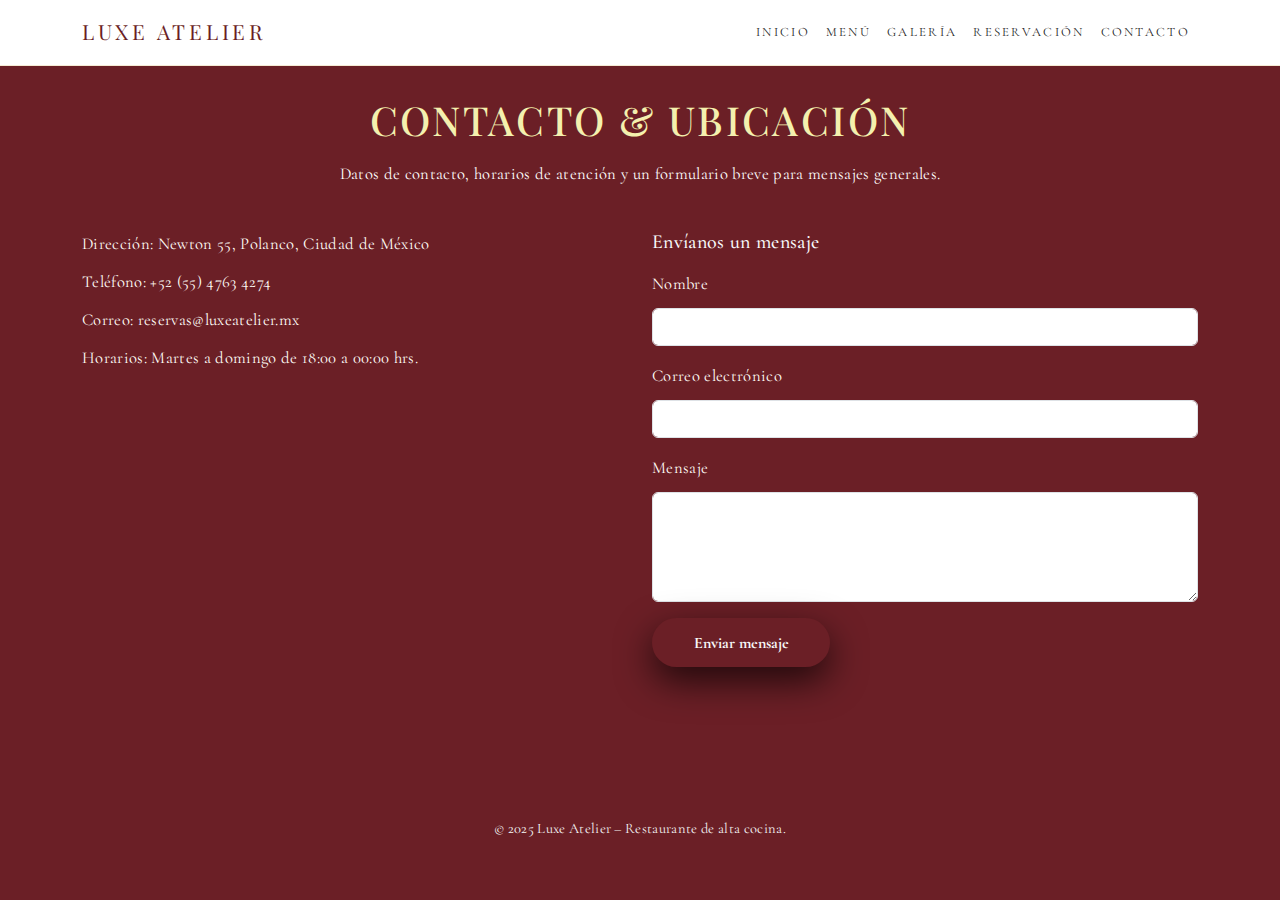
<file: views/contacto.html>
<!DOCTYPE html>
<html lang="es">

<head>
  <meta charset="UTF-8">
  <meta name="viewport" content="width=device-width, initial-scale=1.0">
  <title>Contacto – Luxe Atelier</title>

  <link href="https://cdn.jsdelivr.net/npm/bootstrap@5.3.3/dist/css/bootstrap.min.css" rel="stylesheet">
  <link rel="stylesheet" href="../assets/css/styles.css">
</head>

<body>
  <nav class="navbar navbar-expand-lg navbar-dark fixed-top borde-inferior">
    <div class="container">
      <a class="navbar-brand" href="../index.html#inicio">
        <span>Luxe Atelier</span>
      </a>
      <button class="navbar-toggler" type="button" data-bs-toggle="collapse" data-bs-target="#navbarNav">
        <span class="navbar-toggler-icon"></span>
      </button>
      <div class="collapse navbar-collapse" id="navbarNav">
        <ul class="navbar-nav ms-auto">
          <li class="nav-item"><a class="nav-link" href="../index.html#inicio">Inicio</a></li>
          <li class="nav-item"><a class="nav-link" href="menu.html">Menú</a></li>
          <li class="nav-item"><a class="nav-link" href="galeria.html">Galería</a></li>
          <li class="nav-item"><a class="nav-link" href="reservacion.html">Reservación</a></li>
          <li class="nav-item"><a class="nav-link" href="contacto.html">Contacto</a></li>
        </ul>
      </div>
    </div>
  </nav>

  <main class="py-5 mt-5">
    <div class="container">
      <h1 class="seccion-titulo">Contacto & ubicación</h1>
      <p class="seccion-subtitulo">
        Datos de contacto, horarios de atención y un formulario breve para mensajes generales.
      </p>
      <div class="row g-4 align-items-start mb-4">
        <div class="col-md-6">
          <p class="mb-2">Dirección: Newton 55, Polanco, Ciudad de México</p>
          <p class="mb-2">Teléfono: +52 (55) 4763 4274</p>
          <p class="mb-2">Correo: reservas@luxeatelier.mx</p>
          <p class="mb-2">Horarios: Martes a domingo de 18:00 a 00:00 hrs.</p>
          <div class="ratio ratio-16x9 mt-3">
           <iframe
              src="https://www.google.com/maps/embed?pb=!1m18!1m12!1m3!1d7525.146320972267!2d-99.19925022980736!3d19.430840000505835!2m3!1f0!2f0!3f0!3m2!1i1024!2i768!4f13.1!3m3!1m2!1s0x85d201ff65042f6d%3A0xada8294307fc00c3!2sQuintonil!5e0!3m2!1ses!2smx!4v1765248100828!5m2!1ses!2smx"
              style="border:0; width:100%; height:350px;" allowfullscreen="" loading="lazy"
              referrerpolicy="no-referrer-when-downgrade"></iframe>
          </div>
        </div>
        <div class="col-md-6">
          <h2 class="h5 text-light mb-3">Envíanos un mensaje</h2>
          <form>
            <div class="mb-3">
              <label class="form-label">Nombre</label>
              <input type="text" class="form-control" required>
            </div>
            <div class="mb-3">
              <label class="form-label">Correo electrónico</label>
              <input type="email" class="form-control" required>
            </div>
            <div class="mb-3">
              <label class="form-label">Mensaje</label>
              <textarea class="form-control" rows="4" required></textarea>
            </div>
            <button type="submit" class="btn btn-principal">Enviar mensaje</button>
          </form>
        </div>
      </div>

    </div>
  </main>

  <footer class="mt-3">
    <div class="container text-center">
      <small>© 2025 Luxe Atelier – Restaurante de alta cocina.</small>
    </div>
  </footer>

  <script src="https://cdn.jsdelivr.net/npm/bootstrap@5.3.3/dist/js/bootstrap.bundle.min.js"></script>
</body>

</html>
</file>
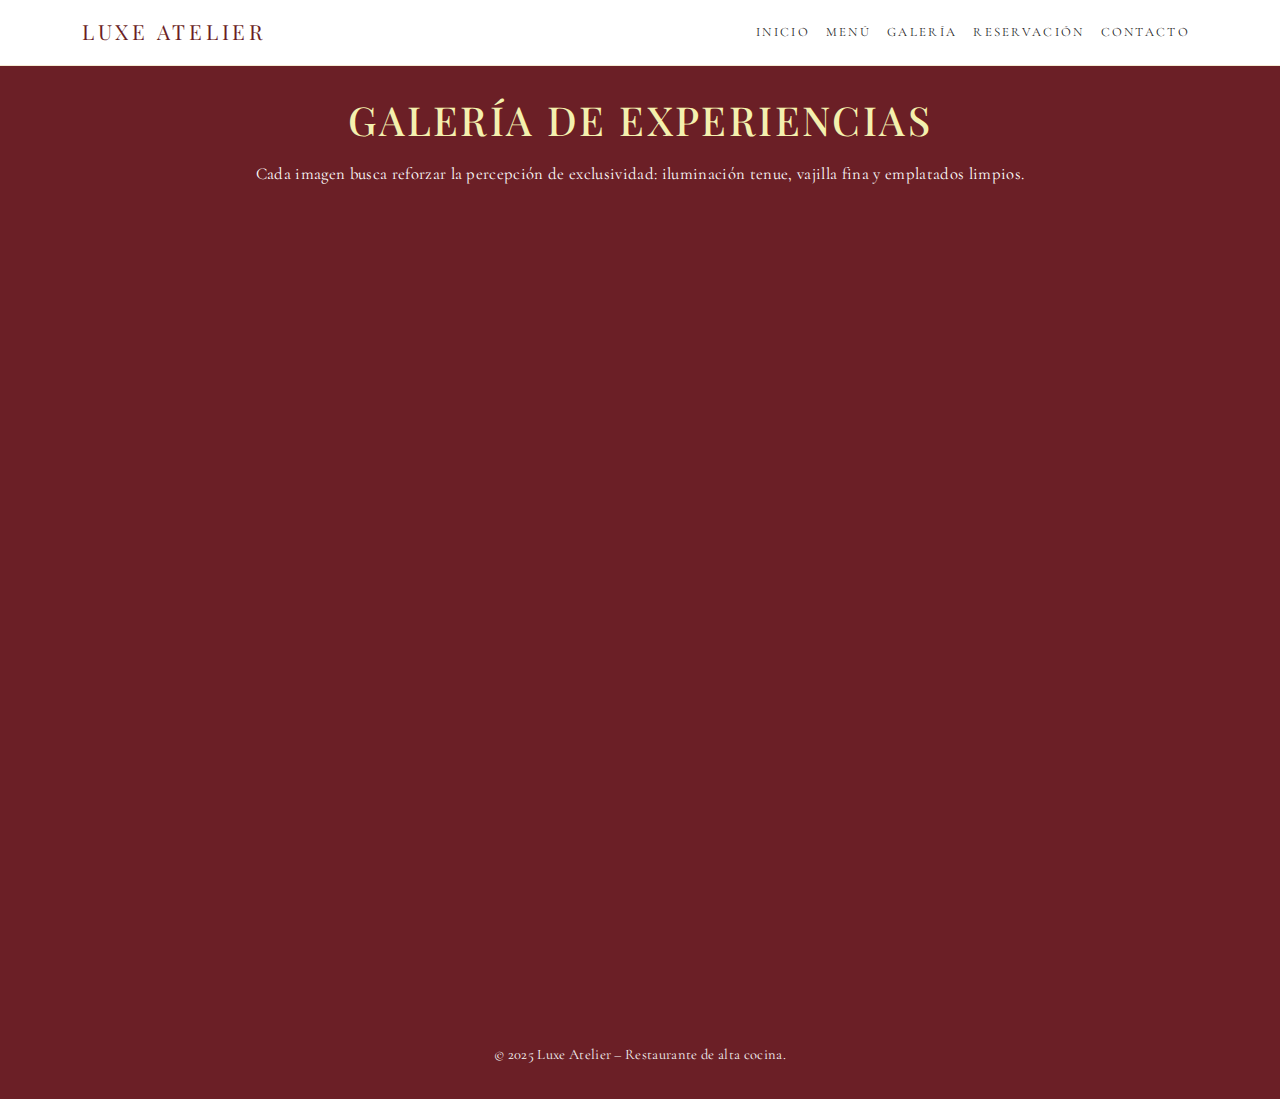
<file: views/galeria.html>
<!DOCTYPE html>
<html lang="es">

<head>
  <meta charset="UTF-8">
  <meta name="viewport" content="width=device-width, initial-scale=1.0">
  <title>Galería – Luxe Atelier</title>

  <link href="https://cdn.jsdelivr.net/npm/bootstrap@5.3.3/dist/css/bootstrap.min.css" rel="stylesheet">
  <link rel="stylesheet" href="../assets/css/styles.css">
</head>

<body>
  <nav class="navbar navbar-expand-lg navbar-dark fixed-top borde-inferior">
    <div class="container">
      <a class="navbar-brand" href="../index.html#inicio">
        <span>Luxe Atelier</span>
      </a>
      <button class="navbar-toggler" type="button" data-bs-toggle="collapse" data-bs-target="#navbarNav">
        <span class="navbar-toggler-icon"></span>
      </button>
      <div class="collapse navbar-collapse" id="navbarNav">
        <ul class="navbar-nav ms-auto">
          <li class="nav-item"><a class="nav-link" href="../index.html#inicio">Inicio</a></li>
          <li class="nav-item"><a class="nav-link" href="menu.html">Menú</a></li>
          <li class="nav-item"><a class="nav-link" href="galeria.html">Galería</a></li>
          <li class="nav-item"><a class="nav-link" href="reservacion.html">Reservación</a></li>
          <li class="nav-item"><a class="nav-link" href="contacto.html">Contacto</a></li>
        </ul>
      </div>
    </div>
  </nav>

  <main class="py-5 mt-5">
    <div class="container">
      <h1 class="seccion-titulo">Galería de experiencias</h1>
      <p class="seccion-subtitulo">
        Cada imagen busca reforzar la percepción de exclusividad: iluminación tenue, vajilla fina y emplatados limpios.
      </p>
      <div class="galeria-grid">
        <figure class="galeria-item">
          <img src="../assets/img/galeprin6.jpg" alt="Detalle de un plato principal elegante">
          <figcaption class="p-2 small text-center text-secondary">
            Emplatado de uno de los platos fuertes del menú degustación.
          </figcaption>
        </figure>
        <figure class="galeria-item">
          <img src="../assets/img/galeria7.jpg" alt="Entrada gourmet servida en mesa de mármol">
          <figcaption class="p-2 small text-center text-secondary">
            Entradas servidas en vajilla minimalista sobre mesa de mármol.
          </figcaption>
        </figure>
        <figure class="galeria-item">
          <img src="../assets/img/galeria8.jpg" alt="Interior del restaurante con iluminación cálida">
          <figcaption class="p-2 small text-center text-secondary">
            Vista del salón principal con iluminación cálida.
          </figcaption>
        </figure>
        <figure class="galeria-item">
          <img src="../assets/img/galeria9.jpg" alt="Postre de autor decorado finamente">
          <figcaption class="p-2 small text-center text-secondary">
            Postre de autor con juego de texturas y contrastes.
          </figcaption>
        </figure>
        <figure class="galeria-item">
          <img src="../assets/img/gale11.jpg" alt="Vista del bar con copas de vino">
          <figcaption class="p-2 small text-center text-secondary">
            Área de bar y maridajes, pensada para esperas y after dinner.
          </figcaption>
        </figure>
        <figure class="galeria-item">
          <img src="../assets/img/galeria10.jpg" alt="Mesa servida para una cena romántica">
          <figcaption class="p-2 small text-center text-secondary">
            Mesa reservada para ocasiones especiales.
          </figcaption>
        </figure>
      </div>

    </div>
  </main>

  <footer class="mt-3">
    <div class="container text-center">
      <small>© 2025 Luxe Atelier – Restaurante de alta cocina.</small>
    </div>
  </footer>

  <script src="https://cdn.jsdelivr.net/npm/bootstrap@5.3.3/dist/js/bootstrap.bundle.min.js"></script>
</body>

</html>
</file>
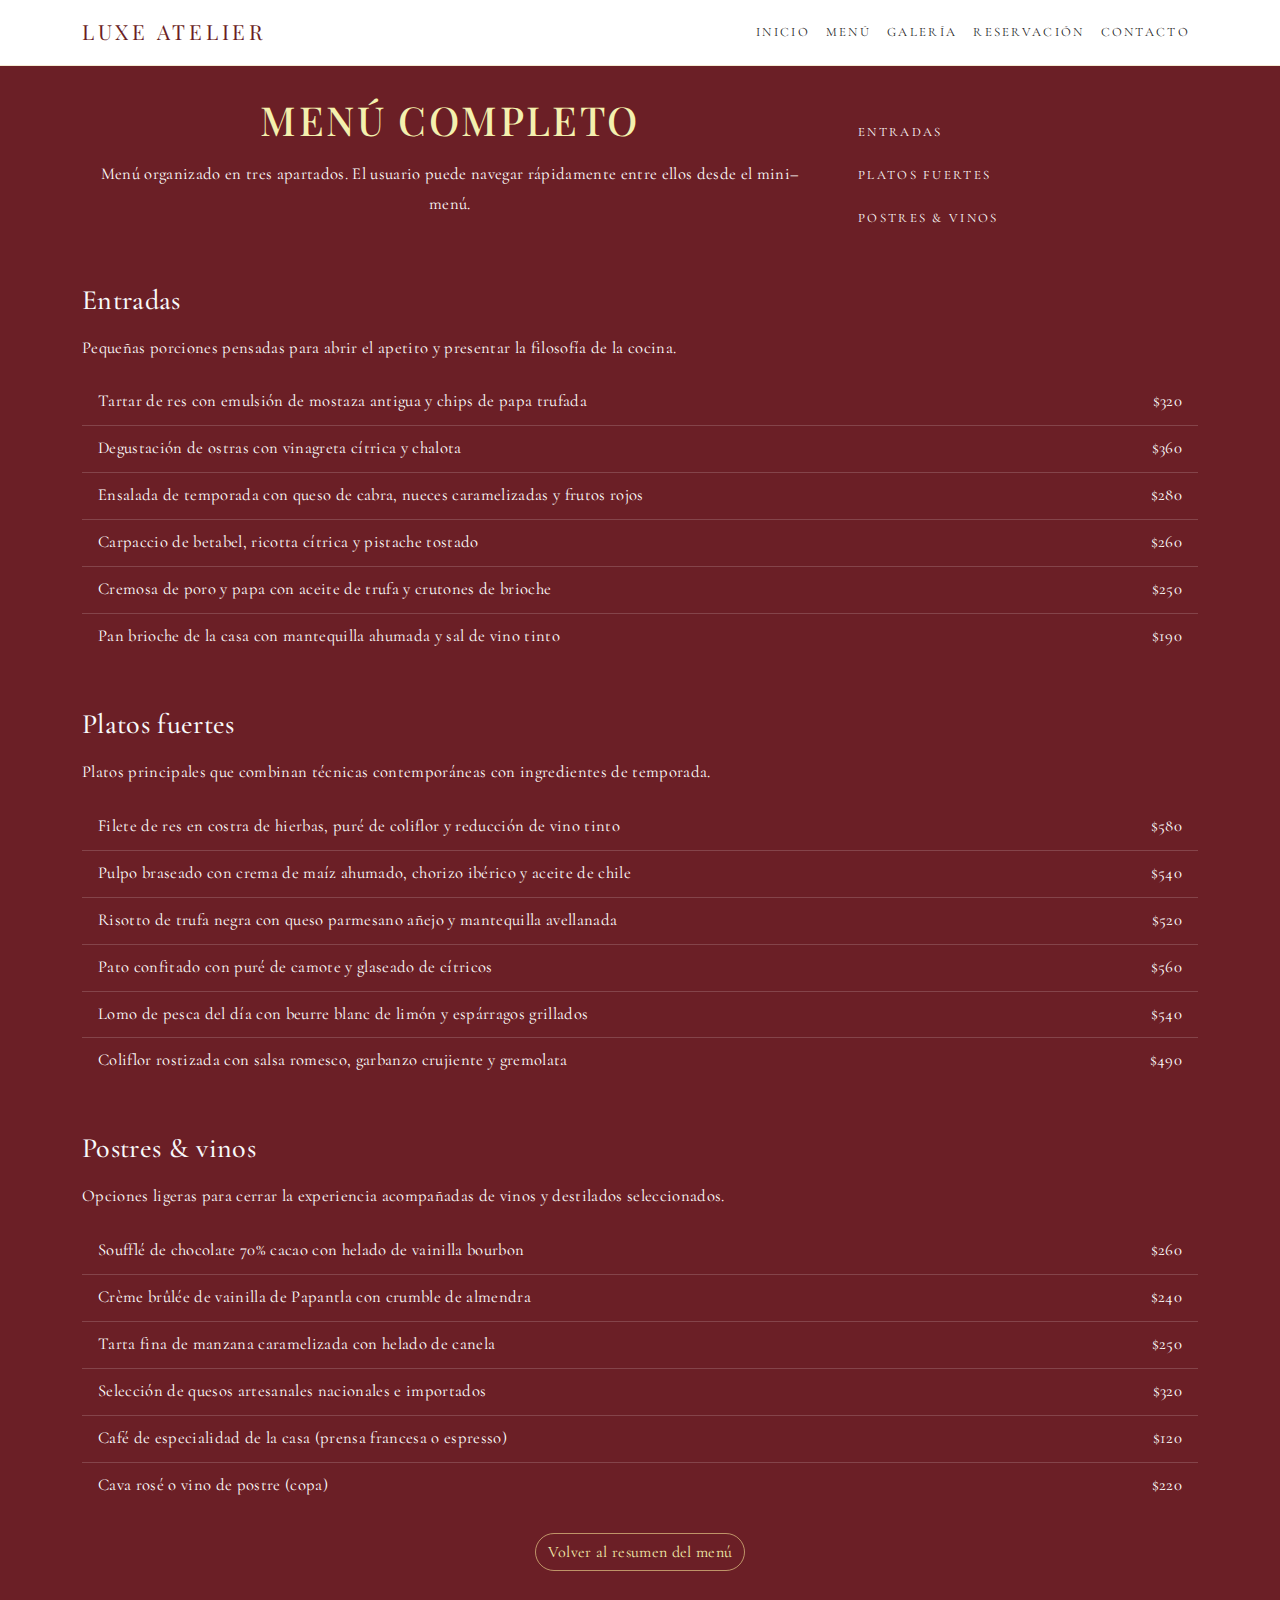
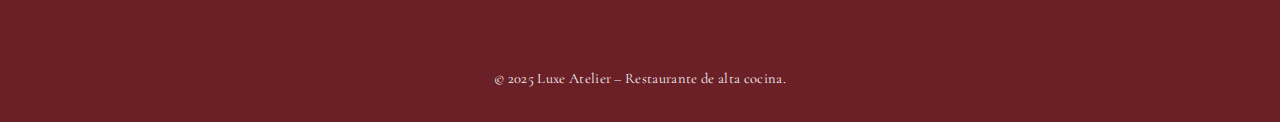
<file: views/menu.html>
<!DOCTYPE html>
<html lang="es">

<head>
  <meta charset="UTF-8">
  <meta name="viewport" content="width=device-width, initial-scale=1.0">
  <title>Menú – Luxe Atelier</title>

  <link href="https://cdn.jsdelivr.net/npm/bootstrap@5.3.3/dist/css/bootstrap.min.css" rel="stylesheet">
  <link rel="stylesheet" href="../assets/css/styles.css">
</head>

<body>
  <nav class="navbar navbar-expand-lg navbar-dark fixed-top borde-inferior">
    <div class="container">
      <a class="navbar-brand" href="../index.html#inicio">
        <span>Luxe Atelier</span>
      </a>
      <button class="navbar-toggler" type="button" data-bs-toggle="collapse" data-bs-target="#navbarNav">
        <span class="navbar-toggler-icon"></span>
      </button>
      <div class="collapse navbar-collapse" id="navbarNav">
        <ul class="navbar-nav ms-auto">
          <li class="nav-item"><a class="nav-link" href="../index.html#inicio">Inicio</a></li>
          <li class="nav-item"><a class="nav-link" href="menu.html">Menú</a></li>
          <li class="nav-item"><a class="nav-link" href="galeria.html">Galería</a></li>
          <li class="nav-item"><a class="nav-link" href="reservacion.html">Reservación</a></li>
          <li class="nav-item"><a class="nav-link" href="contacto.html">Contacto</a></li>
        </ul>
      </div>
    </div>
  </nav>

  <main class="py-5 mt-5 fondo-vino-claro">
    <div class="container">
      <div class="row mb-4 align-items-center">
        <div class="col-md-8">
          <h1 class="seccion-titulo">Menú completo</h1>
          <p class="seccion-subtitulo">
            Menú organizado en tres apartados. El usuario puede navegar rápidamente entre ellos desde el mini–menú.
          </p>
        </div>
        <div class="col-md-4">
          <nav class="nav nav-pills flex-md-column justify-content-end mini-menu">
            <a class="nav-link" href="#entradas">Entradas</a>
            <a class="nav-link" href="#platos-fuertes">Platos fuertes</a>
            <a class="nav-link" href="#postres-vinos">Postres & vinos</a>
          </nav>
        </div>
      </div>

      <section id="entradas" class="mb-5">
        <h2 class="h3 text-light mb-3">Entradas</h2>
        <p class="text-secondary">
          Pequeñas porciones pensadas para abrir el apetito y presentar la filosofía de la cocina.
        </p>

        <ul class="list-group list-group-flush mb-4">
          <li class="list-group-item bg-transparent text-secondary d-flex justify-content-between">
            <span>Tartar de res con emulsión de mostaza antigua y chips de papa trufada</span>
            <span>$320</span>
          </li>
          <li class="list-group-item bg-transparent text-secondary d-flex justify-content-between">
            <span>Degustación de ostras con vinagreta cítrica y chalota</span>
            <span>$360</span>
          </li>
          <li class="list-group-item bg-transparent text-secondary d-flex justify-content-between">
            <span>Ensalada de temporada con queso de cabra, nueces caramelizadas y frutos rojos</span>
            <span>$280</span>
          </li>
          <li class="list-group-item bg-transparent text-secondary d-flex justify-content-between">
            <span>Carpaccio de betabel, ricotta cítrica y pistache tostado</span>
            <span>$260</span>
          </li>
          <li class="list-group-item bg-transparent text-secondary d-flex justify-content-between">
            <span>Cremosa de poro y papa con aceite de trufa y crutones de brioche</span>
            <span>$250</span>
          </li>
          <li class="list-group-item bg-transparent text-secondary d-flex justify-content-between">
            <span>Pan brioche de la casa con mantequilla ahumada y sal de vino tinto</span>
            <span>$190</span>
          </li>
        </ul>

      </section>

      <section id="platos-fuertes" class="mb-5">
        <h2 class="h3 text-light mb-3">Platos fuertes</h2>
        <p class="text-secondary">
          Platos principales que combinan técnicas contemporáneas con ingredientes de temporada.
        </p>

        <ul class="list-group list-group-flush mb-4">
          <li class="list-group-item bg-transparent text-secondary d-flex justify-content-between">
            <span>Filete de res en costra de hierbas, puré de coliflor y reducción de vino tinto</span>
            <span>$580</span>
          </li>
          <li class="list-group-item bg-transparent text-secondary d-flex justify-content-between">
            <span>Pulpo braseado con crema de maíz ahumado, chorizo ibérico y aceite de chile</span>
            <span>$540</span>
          </li>
          <li class="list-group-item bg-transparent text-secondary d-flex justify-content-between">
            <span>Risotto de trufa negra con queso parmesano añejo y mantequilla avellanada</span>
            <span>$520</span>
          </li>
          <li class="list-group-item bg-transparent text-secondary d-flex justify-content-between">
            <span>Pato confitado con puré de camote y glaseado de cítricos</span>
            <span>$560</span>
          </li>
          <li class="list-group-item bg-transparent text-secondary d-flex justify-content-between">
            <span>Lomo de pesca del día con beurre blanc de limón y espárragos grillados</span>
            <span>$540</span>
          </li>
          <li class="list-group-item bg-transparent text-secondary d-flex justify-content-between">
            <span>Coliflor rostizada con salsa romesco, garbanzo crujiente y gremolata</span>
            <span>$490</span>
          </li>
        </ul>

      </section>

      <section id="postres-vinos" class="mb-4">
        <h2 class="h3 text-light mb-3">Postres & vinos</h2>
        <p class="text-secondary">
          Opciones ligeras para cerrar la experiencia acompañadas de vinos y destilados seleccionados.
        </p>

        <ul class="list-group list-group-flush mb-4">
          <li class="list-group-item bg-transparent text-secondary d-flex justify-content-between">
            <span>Soufflé de chocolate 70% cacao con helado de vainilla bourbon</span>
            <span>$260</span>
          </li>
          <li class="list-group-item bg-transparent text-secondary d-flex justify-content-between">
            <span>Crème brûlée de vainilla de Papantla con crumble de almendra</span>
            <span>$240</span>
          </li>
          <li class="list-group-item bg-transparent text-secondary d-flex justify-content-between">
            <span>Tarta fina de manzana caramelizada con helado de canela</span>
            <span>$250</span>
          </li>
          <li class="list-group-item bg-transparent text-secondary d-flex justify-content-between">
            <span>Selección de quesos artesanales nacionales e importados</span>
            <span>$320</span>
          </li>
          <li class="list-group-item bg-transparent text-secondary d-flex justify-content-between">
            <span>Café de especialidad de la casa (prensa francesa o espresso)</span>
            <span>$120</span>
          </li>
          <li class="list-group-item bg-transparent text-secondary d-flex justify-content-between">
            <span>Cava rosé o vino de postre (copa)</span>
            <span>$220</span>
          </li>
        </ul>

      </section>

      <div class="text-center mt-4">
        <a href="../index.html#resumen-menu" class="btn btn-outline-lujo">
          Volver al resumen del menú
        </a>
      </div>

    </div>
  </main>

  <footer class="mt-3">
    <div class="container text-center">
      <small>© 2025 Luxe Atelier – Restaurante de alta cocina.</small>
    </div>
  </footer>

  <script src="https://cdn.jsdelivr.net/npm/bootstrap@5.3.3/dist/js/bootstrap.bundle.min.js"></script>
</body>

</html>
</file>
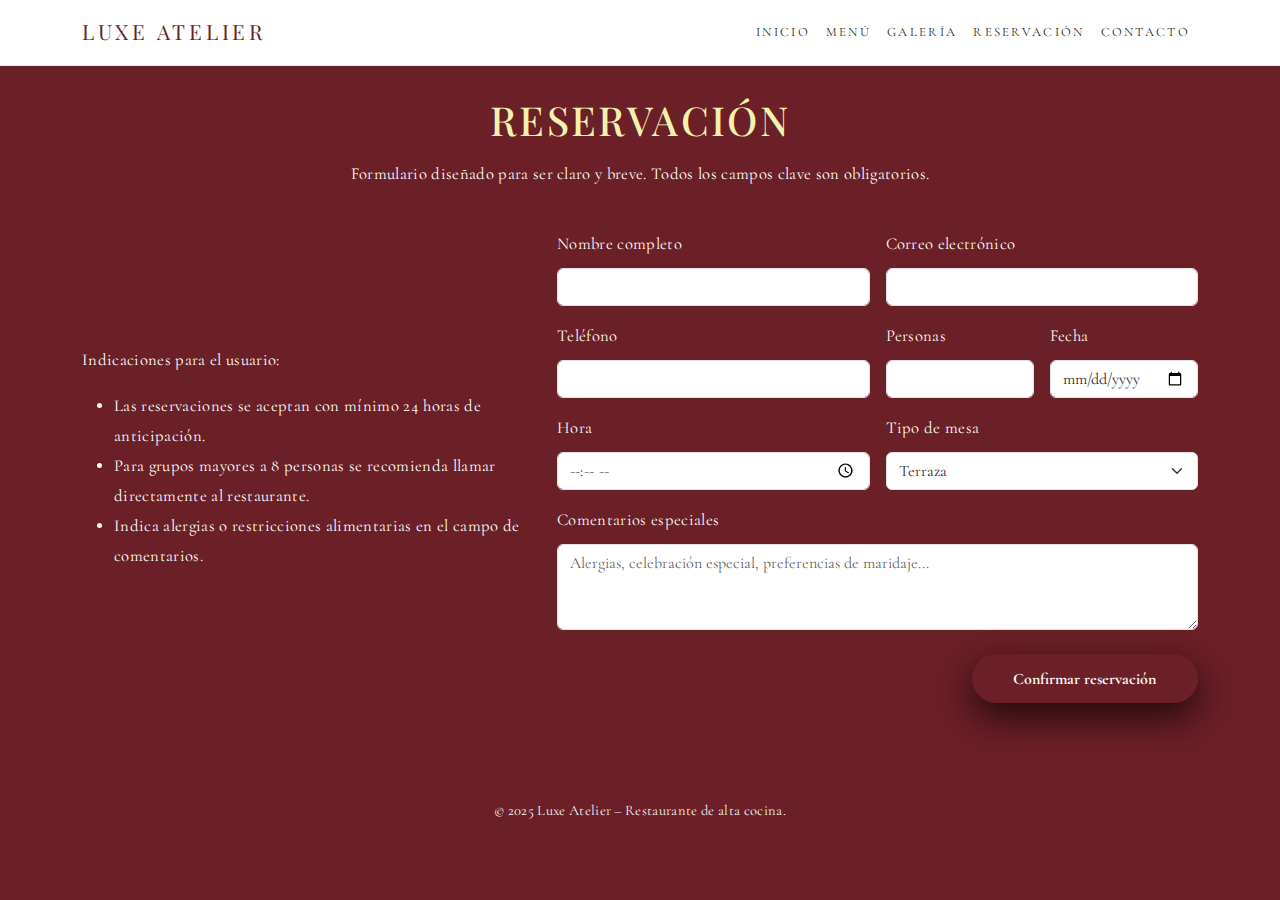
<file: views/reservacion.html>
<!DOCTYPE html>
<html lang="es">

<head>
  <meta charset="UTF-8">
  <meta name="viewport" content="width=device-width, initial-scale=1.0">
  <title>Reservación – Luxe Atelier</title>

  <link href="https://cdn.jsdelivr.net/npm/bootstrap@5.3.3/dist/css/bootstrap.min.css" rel="stylesheet">
  <link rel="stylesheet" href="../assets/css/styles.css">
</head>

<body>
  <nav class="navbar navbar-expand-lg navbar-dark fixed-top borde-inferior">
    <div class="container">
      <a class="navbar-brand" href="../index.html#inicio">
        <span>Luxe Atelier</span>
      </a>
      <button class="navbar-toggler" type="button" data-bs-toggle="collapse" data-bs-target="#navbarNav">
        <span class="navbar-toggler-icon"></span>
      </button>
      <div class="collapse navbar-collapse" id="navbarNav">
        <ul class="navbar-nav ms-auto">
          <li class="nav-item"><a class="nav-link" href="../index.html#inicio">Inicio</a></li>
          <li class="nav-item"><a class="nav-link" href="menu.html">Menú</a></li>
          <li class="nav-item"><a class="nav-link" href="galeria.html">Galería</a></li>
          <li class="nav-item"><a class="nav-link" href="reservacion.html">Reservación</a></li>
          <li class="nav-item"><a class="nav-link" href="contacto.html">Contacto</a></li>
        </ul>
      </div>
    </div>
  </nav>

 <main class="py-5 mt-5 fondo-vino-claro">
    <div class="container">
      <h1 class="seccion-titulo">Reservación</h1>
      <p class="seccion-subtitulo">
        Formulario diseñado para ser claro y breve. Todos los campos clave son obligatorios.
      </p>
      <div class="row g-4 align-items-center">
        <div class="col-lg-5">
          <p class="text-secondary">
            Indicaciones para el usuario:
          </p>
          <ul class="text-secondary">
            <li>Las reservaciones se aceptan con mínimo 24 horas de anticipación.</li>
            <li>Para grupos mayores a 8 personas se recomienda llamar directamente al restaurante.</li>
            <li>Indica alergias o restricciones alimentarias en el campo de comentarios.</li>
          </ul>
        </div>
        <div class="col-lg-7">
          <form>
            <div class="row g-3">
              <div class="col-md-6">
                <label class="form-label">Nombre completo</label>
                <input type="text" class="form-control" required>
              </div>
              <div class="col-md-6">
                <label class="form-label">Correo electrónico</label>
                <input type="email" class="form-control" required>
              </div>
              <div class="col-md-6">
                <label class="form-label">Teléfono</label>
                <input type="tel" class="form-control" required>
              </div>
              <div class="col-md-3">
                <label class="form-label">Personas</label>
                <input type="number" min="1" max="12" class="form-control" required>
              </div>
              <div class="col-md-3">
                <label class="form-label">Fecha</label>
                <input type="date" class="form-control" required>
              </div>
              <div class="col-md-6">
                <label class="form-label">Hora</label>
                <input type="time" class="form-control" required>
              </div>
              <div class="col-md-6">
                <label class="form-label">Tipo de mesa</label>
                <select class="form-select">
                  <option>Terraza</option>
                  <option>Ventana</option>
                  <option>Barra</option>
                  <option>Chef’s table</option>
                </select>
              </div>
              <div class="col-12">
                <label class="form-label">Comentarios especiales</label>
                <textarea class="form-control" rows="3"
                  placeholder="Alergias, celebración especial, preferencias de maridaje..."></textarea>
              </div>
            </div>
            <div class="mt-4 text-end">
              <button type="button" class="btn btn-principal" data-bs-toggle="modal" data-bs-target="#modalReserva">
                Confirmar reservación
              </button>
            </div>
          </form>
        </div>
      </div>


      <div class="modal fade" id="modalReserva" tabindex="-1" aria-hidden="true">
        <div class="modal-dialog modal-dialog-centered">
          <div class="modal-content" style="background:#100f1f; color:#f7f7ff;">
            <div class="modal-header border-0">
              <h5 class="modal-title">Reservación recibida</h5>
              <button type="button" class="btn-close btn-close-white" data-bs-dismiss="modal"></button>
            </div>
            <div class="modal-body">
              Gracias por elegirnos. Hemos recibido tu solicitud de reservación.
              En breve nos pondremos en contacto para confirmar los últimos detalles.
            </div>
            <div class="modal-footer border-0">
              <button type="button" class="btn btn-outline-lujo" data-bs-dismiss="modal">
                Cerrar
              </button>
            </div>
          </div>
        </div>
      </div>

    </div>
  </main>

  <footer class="mt-3">
    <div class="container text-center">
      <small>© 2025 Luxe Atelier – Restaurante de alta cocina.</small>
    </div>
  </footer>

  <script src="https://cdn.jsdelivr.net/npm/bootstrap@5.3.3/dist/js/bootstrap.bundle.min.js"></script>
</body>

</html>
</file>
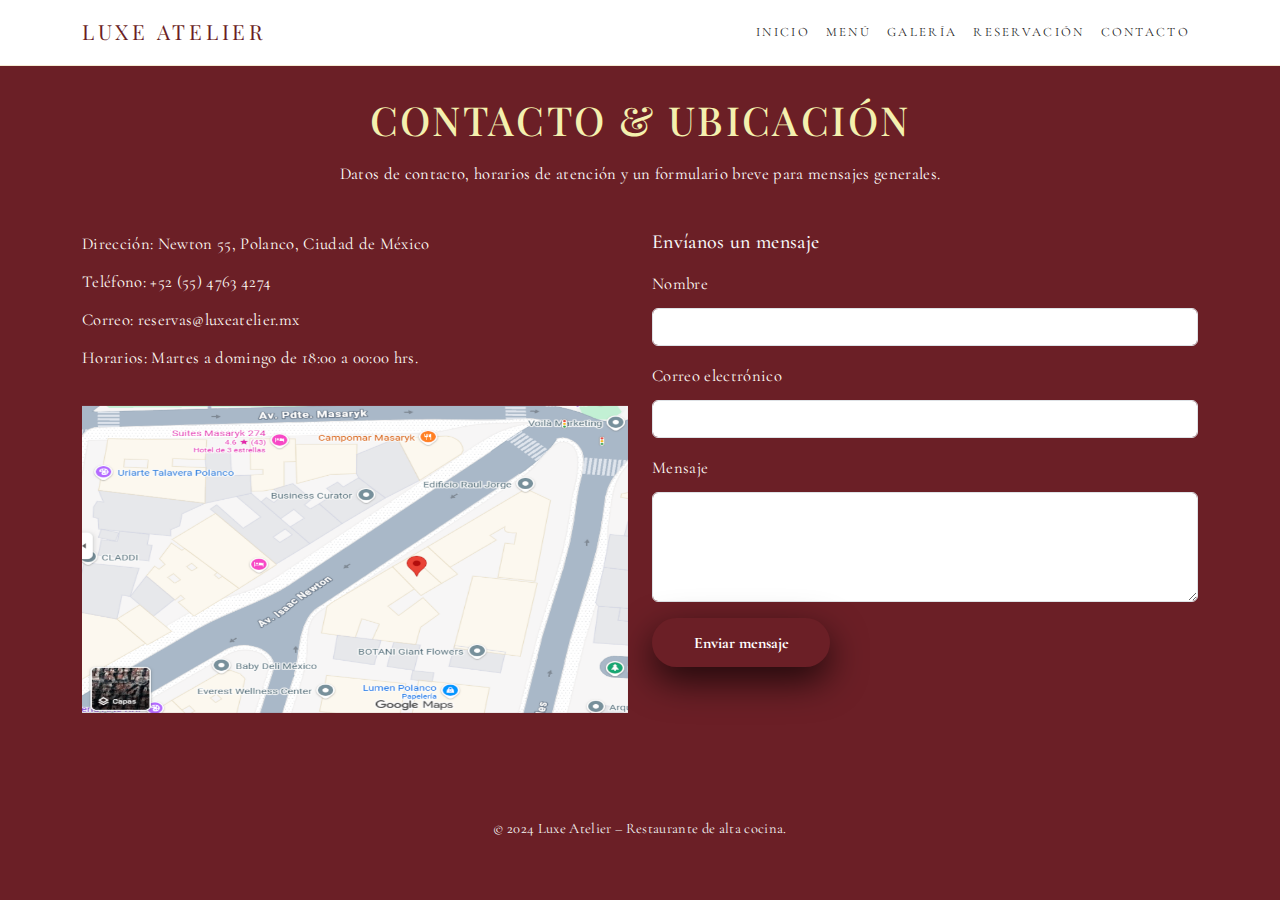
<file: ProyectoRestaurant/RestauranteLuxe/views/contacto.html>
<!DOCTYPE html>
<html lang="es">

<head>
  <meta charset="UTF-8">
  <meta name="viewport" content="width=device-width, initial-scale=1.0">
  <title>Contacto – Luxe Atelier</title>

  <link href="https://cdn.jsdelivr.net/npm/bootstrap@5.3.3/dist/css/bootstrap.min.css" rel="stylesheet">
  <link rel="stylesheet" href="../assets/css/styles.css">
</head>

<body>
  <nav class="navbar navbar-expand-lg navbar-dark fixed-top borde-inferior">
    <div class="container">
      <a class="navbar-brand" href="../index.html#inicio">
        <span>Luxe Atelier</span>
      </a>
      <button class="navbar-toggler" type="button" data-bs-toggle="collapse" data-bs-target="#navbarNav">
        <span class="navbar-toggler-icon"></span>
      </button>
      <div class="collapse navbar-collapse" id="navbarNav">
        <ul class="navbar-nav ms-auto">
          <li class="nav-item"><a class="nav-link" href="../index.html#inicio">Inicio</a></li>
          <li class="nav-item"><a class="nav-link" href="menu.html">Menú</a></li>
          <li class="nav-item"><a class="nav-link" href="galeria.html">Galería</a></li>
          <li class="nav-item"><a class="nav-link" href="reservacion.html">Reservación</a></li>
          <li class="nav-item"><a class="nav-link" href="contacto.html">Contacto</a></li>
        </ul>
      </div>
    </div>
  </nav>

  <main class="py-5 mt-5">
    <div class="container">
      <h1 class="seccion-titulo">Contacto & ubicación</h1>
      <p class="seccion-subtitulo">
        Datos de contacto, horarios de atención y un formulario breve para mensajes generales.
      </p>
      <div class="row g-4 align-items-start mb-4">
        <div class="col-md-6">
          <p class="mb-2">Dirección: Newton 55, Polanco, Ciudad de México</p>
          <p class="mb-2">Teléfono: +52 (55) 4763 4274</p>
          <p class="mb-2">Correo: reservas@luxeatelier.mx</p>
          <p class="mb-2">Horarios: Martes a domingo de 18:00 a 00:00 hrs.</p>
          <div class="ratio ratio-16x9 mt-3">
            <iframe
              src="https://www.google.com/maps/place/Av.+Isaac+Newton+55,+Polanco,+Polanco+IV+Secc,+Miguel+Hidalgo,+11550+Ciudad+de+México,+CDMX/@19.4309884,-99.1922789,19.25z/data=!4m6!3m5!1s0x85d202002416c117:0x97f643362d15c7ff!8m2!3d19.4308735!4d-99.1917309!16s%2Fg%2F11c1xgdxt5?entry=ttu&g_ep=EgoyMDI1MTEzMC4wIKXMDSoASAFQAw%3D%3D"
              title="Mapa Newton" loading="lazy"></iframe>
            <img src="../assets/img/mapa_newton.png" class="img-fluid mt-3" alt="Mapa Newton">
          </div>
        </div>
        <div class="col-md-6">
          <h2 class="h5 text-light mb-3">Envíanos un mensaje</h2>
          <form>
            <div class="mb-3">
              <label class="form-label">Nombre</label>
              <input type="text" class="form-control" required>
            </div>
            <div class="mb-3">
              <label class="form-label">Correo electrónico</label>
              <input type="email" class="form-control" required>
            </div>
            <div class="mb-3">
              <label class="form-label">Mensaje</label>
              <textarea class="form-control" rows="4" required></textarea>
            </div>
            <button type="submit" class="btn btn-principal">Enviar mensaje</button>
          </form>
        </div>
      </div>

    </div>
  </main>

  <footer class="mt-3">
    <div class="container text-center">
      <small>© 2024 Luxe Atelier – Restaurante de alta cocina.</small>
    </div>
  </footer>

  <script src="https://cdn.jsdelivr.net/npm/bootstrap@5.3.3/dist/js/bootstrap.bundle.min.js"></script>
</body>

</html>
</file>
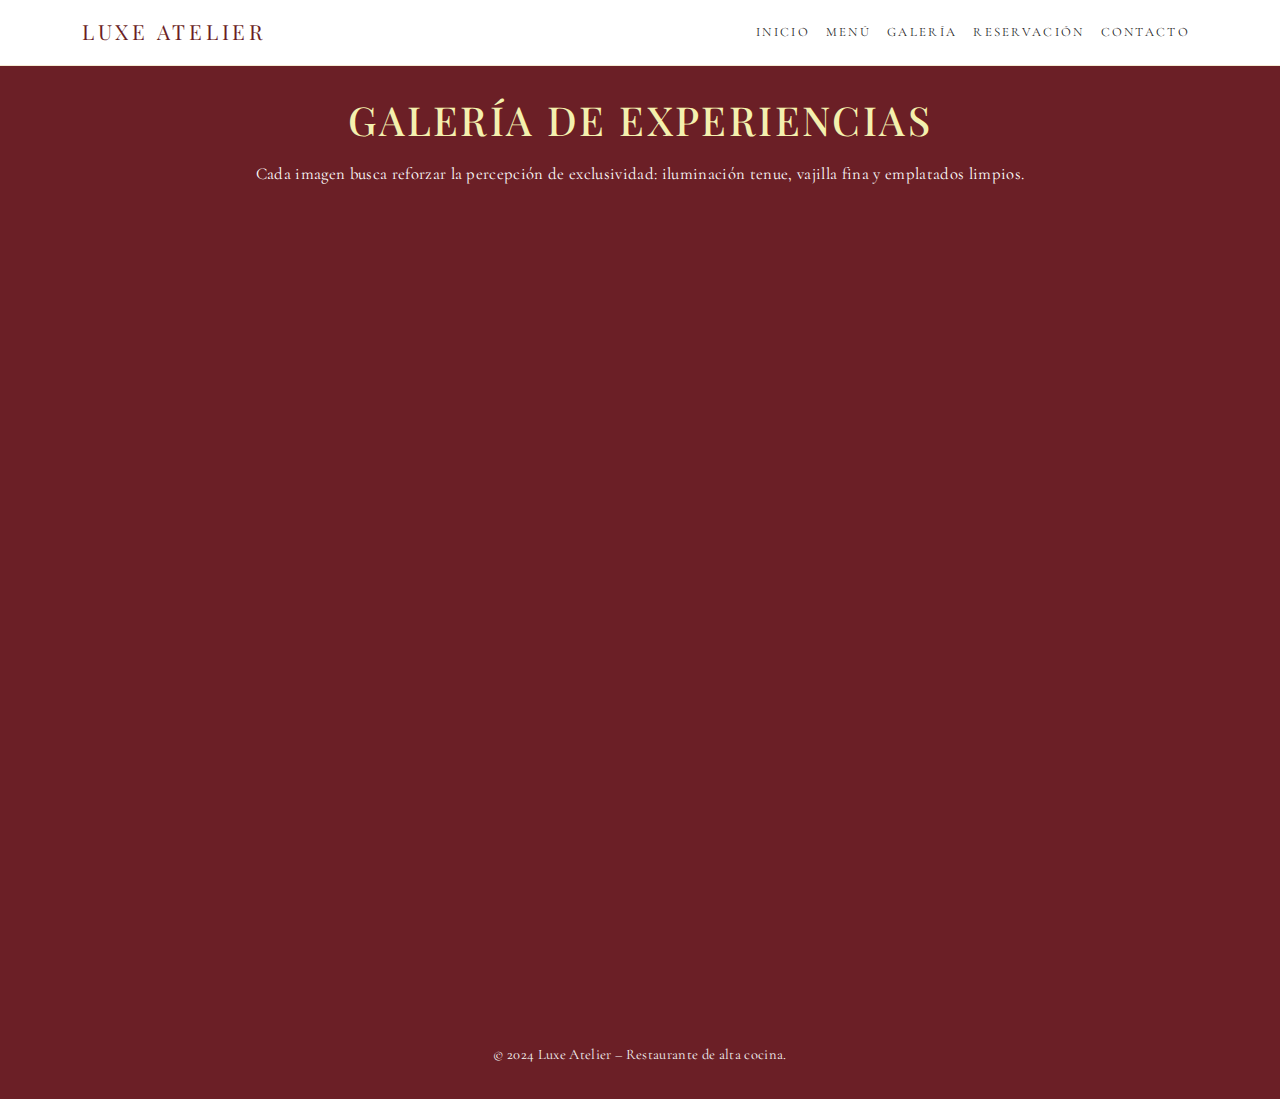
<file: ProyectoRestaurant/RestauranteLuxe/views/galeria.html>
<!DOCTYPE html>
<html lang="es">

<head>
  <meta charset="UTF-8">
  <meta name="viewport" content="width=device-width, initial-scale=1.0">
  <title>Galería – Luxe Atelier</title>

  <link href="https://cdn.jsdelivr.net/npm/bootstrap@5.3.3/dist/css/bootstrap.min.css" rel="stylesheet">
  <link rel="stylesheet" href="../assets/css/styles.css">
</head>

<body>
  <nav class="navbar navbar-expand-lg navbar-dark fixed-top borde-inferior">
    <div class="container">
      <a class="navbar-brand" href="../index.html#inicio">
        <span>Luxe Atelier</span>
      </a>
      <button class="navbar-toggler" type="button" data-bs-toggle="collapse" data-bs-target="#navbarNav">
        <span class="navbar-toggler-icon"></span>
      </button>
      <div class="collapse navbar-collapse" id="navbarNav">
        <ul class="navbar-nav ms-auto">
          <li class="nav-item"><a class="nav-link" href="../index.html#inicio">Inicio</a></li>
          <li class="nav-item"><a class="nav-link" href="menu.html">Menú</a></li>
          <li class="nav-item"><a class="nav-link" href="galeria.html">Galería</a></li>
          <li class="nav-item"><a class="nav-link" href="reservacion.html">Reservación</a></li>
          <li class="nav-item"><a class="nav-link" href="contacto.html">Contacto</a></li>
        </ul>
      </div>
    </div>
  </nav>

  <main class="py-5 mt-5">
    <div class="container">
      <h1 class="seccion-titulo">Galería de experiencias</h1>
      <p class="seccion-subtitulo">
        Cada imagen busca reforzar la percepción de exclusividad: iluminación tenue, vajilla fina y emplatados limpios.
      </p>
      <div class="galeria-grid">
        <figure class="galeria-item">
          <img src="../assets/img/galeprin6.jpg" alt="Detalle de un plato principal elegante">
          <figcaption class="p-2 small text-center text-secondary">
            Emplatado de uno de los platos fuertes del menú degustación.
          </figcaption>
        </figure>
        <figure class="galeria-item">
          <img src="../assets/img/galeria7.jpg" alt="Entrada gourmet servida en mesa de mármol">
          <figcaption class="p-2 small text-center text-secondary">
            Entradas servidas en vajilla minimalista sobre mesa de mármol.
          </figcaption>
        </figure>
        <figure class="galeria-item">
          <img src="../assets/img/galeria8.jpg" alt="Interior del restaurante con iluminación cálida">
          <figcaption class="p-2 small text-center text-secondary">
            Vista del salón principal con iluminación cálida.
          </figcaption>
        </figure>
        <figure class="galeria-item">
          <img src="../assets/img/galeria9.jpg" alt="Postre de autor decorado finamente">
          <figcaption class="p-2 small text-center text-secondary">
            Postre de autor con juego de texturas y contrastes.
          </figcaption>
        </figure>
        <figure class="galeria-item">
          <img src="../assets/img/gale11.jpg" alt="Vista del bar con copas de vino">
          <figcaption class="p-2 small text-center text-secondary">
            Área de bar y maridajes, pensada para esperas y after dinner.
          </figcaption>
        </figure>
        <figure class="galeria-item">
          <img src="../assets/img/galeria10.jpg" alt="Mesa servida para una cena romántica">
          <figcaption class="p-2 small text-center text-secondary">
            Mesa reservada para ocasiones especiales.
          </figcaption>
        </figure>
      </div>

    </div>
  </main>

  <footer class="mt-3">
    <div class="container text-center">
      <small>© 2024 Luxe Atelier – Restaurante de alta cocina.</small>
    </div>
  </footer>

  <script src="https://cdn.jsdelivr.net/npm/bootstrap@5.3.3/dist/js/bootstrap.bundle.min.js"></script>
</body>

</html>
</file>
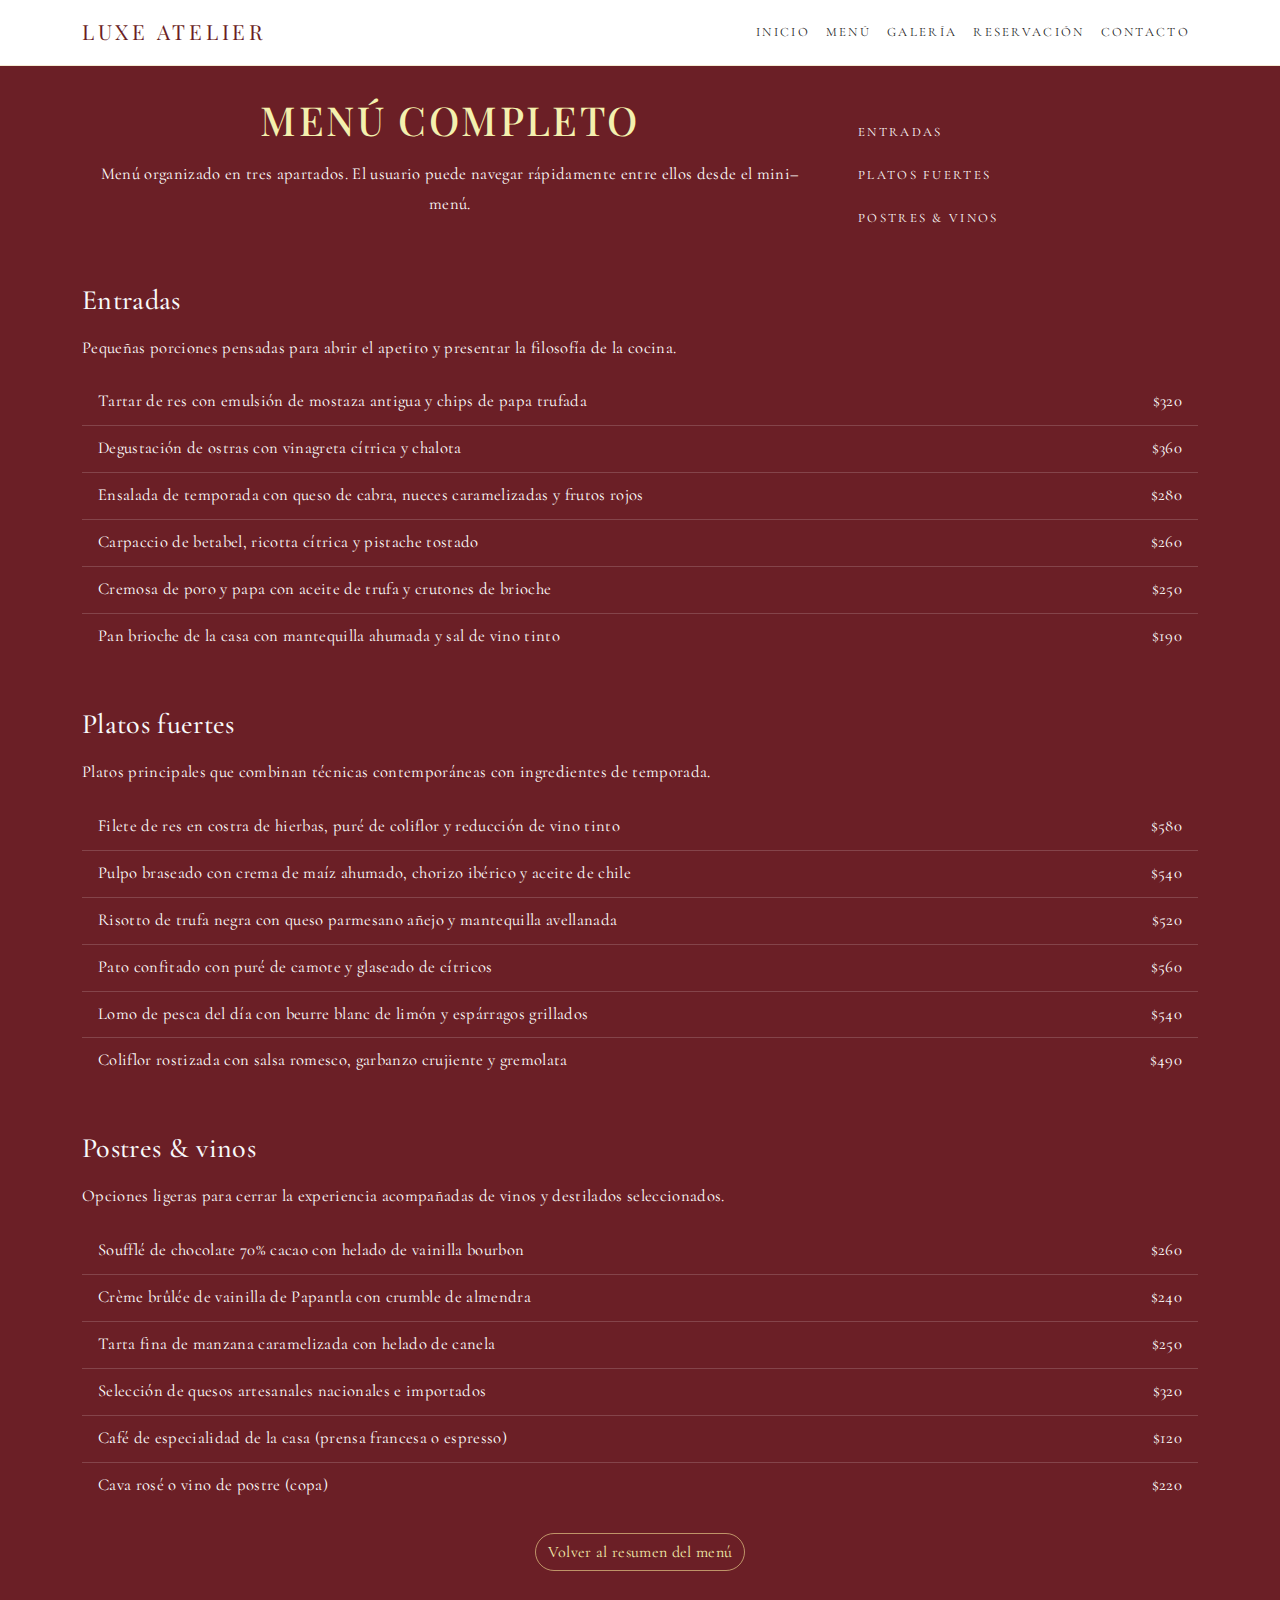
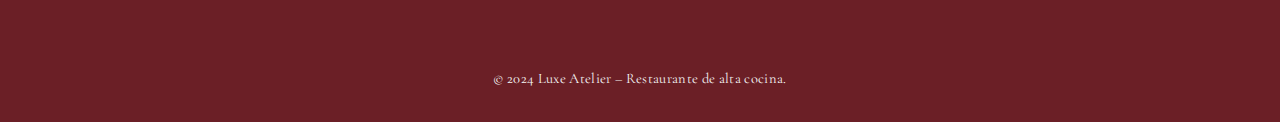
<file: ProyectoRestaurant/RestauranteLuxe/views/menu.html>
<!DOCTYPE html>
<html lang="es">

<head>
  <meta charset="UTF-8">
  <meta name="viewport" content="width=device-width, initial-scale=1.0">
  <title>Menú – Luxe Atelier</title>

  <link href="https://cdn.jsdelivr.net/npm/bootstrap@5.3.3/dist/css/bootstrap.min.css" rel="stylesheet">
  <link rel="stylesheet" href="../assets/css/styles.css">
</head>

<body>
  <nav class="navbar navbar-expand-lg navbar-dark fixed-top borde-inferior">
    <div class="container">
      <a class="navbar-brand" href="../index.html#inicio">
        <span>Luxe Atelier</span>
      </a>
      <button class="navbar-toggler" type="button" data-bs-toggle="collapse" data-bs-target="#navbarNav">
        <span class="navbar-toggler-icon"></span>
      </button>
      <div class="collapse navbar-collapse" id="navbarNav">
        <ul class="navbar-nav ms-auto">
          <li class="nav-item"><a class="nav-link" href="../index.html#inicio">Inicio</a></li>
          <li class="nav-item"><a class="nav-link" href="menu.html">Menú</a></li>
          <li class="nav-item"><a class="nav-link" href="galeria.html">Galería</a></li>
          <li class="nav-item"><a class="nav-link" href="reservacion.html">Reservación</a></li>
          <li class="nav-item"><a class="nav-link" href="contacto.html">Contacto</a></li>
        </ul>
      </div>
    </div>
  </nav>

  <main class="py-5 mt-5 fondo-vino-claro">
    <div class="container">
      <div class="row mb-4 align-items-center">
        <div class="col-md-8">
          <h1 class="seccion-titulo">Menú completo</h1>
          <p class="seccion-subtitulo">
            Menú organizado en tres apartados. El usuario puede navegar rápidamente entre ellos desde el mini–menú.
          </p>
        </div>
        <div class="col-md-4">
          <nav class="nav nav-pills flex-md-column justify-content-end mini-menu">
            <a class="nav-link" href="#entradas">Entradas</a>
            <a class="nav-link" href="#platos-fuertes">Platos fuertes</a>
            <a class="nav-link" href="#postres-vinos">Postres & vinos</a>
          </nav>
        </div>
      </div>

      <section id="entradas" class="mb-5">
        <h2 class="h3 text-light mb-3">Entradas</h2>
        <p class="text-secondary">
          Pequeñas porciones pensadas para abrir el apetito y presentar la filosofía de la cocina.
        </p>

        <ul class="list-group list-group-flush mb-4">
          <li class="list-group-item bg-transparent text-secondary d-flex justify-content-between">
            <span>Tartar de res con emulsión de mostaza antigua y chips de papa trufada</span>
            <span>$320</span>
          </li>
          <li class="list-group-item bg-transparent text-secondary d-flex justify-content-between">
            <span>Degustación de ostras con vinagreta cítrica y chalota</span>
            <span>$360</span>
          </li>
          <li class="list-group-item bg-transparent text-secondary d-flex justify-content-between">
            <span>Ensalada de temporada con queso de cabra, nueces caramelizadas y frutos rojos</span>
            <span>$280</span>
          </li>
          <li class="list-group-item bg-transparent text-secondary d-flex justify-content-between">
            <span>Carpaccio de betabel, ricotta cítrica y pistache tostado</span>
            <span>$260</span>
          </li>
          <li class="list-group-item bg-transparent text-secondary d-flex justify-content-between">
            <span>Cremosa de poro y papa con aceite de trufa y crutones de brioche</span>
            <span>$250</span>
          </li>
          <li class="list-group-item bg-transparent text-secondary d-flex justify-content-between">
            <span>Pan brioche de la casa con mantequilla ahumada y sal de vino tinto</span>
            <span>$190</span>
          </li>
        </ul>

      </section>

      <section id="platos-fuertes" class="mb-5">
        <h2 class="h3 text-light mb-3">Platos fuertes</h2>
        <p class="text-secondary">
          Platos principales que combinan técnicas contemporáneas con ingredientes de temporada.
        </p>

        <ul class="list-group list-group-flush mb-4">
          <li class="list-group-item bg-transparent text-secondary d-flex justify-content-between">
            <span>Filete de res en costra de hierbas, puré de coliflor y reducción de vino tinto</span>
            <span>$580</span>
          </li>
          <li class="list-group-item bg-transparent text-secondary d-flex justify-content-between">
            <span>Pulpo braseado con crema de maíz ahumado, chorizo ibérico y aceite de chile</span>
            <span>$540</span>
          </li>
          <li class="list-group-item bg-transparent text-secondary d-flex justify-content-between">
            <span>Risotto de trufa negra con queso parmesano añejo y mantequilla avellanada</span>
            <span>$520</span>
          </li>
          <li class="list-group-item bg-transparent text-secondary d-flex justify-content-between">
            <span>Pato confitado con puré de camote y glaseado de cítricos</span>
            <span>$560</span>
          </li>
          <li class="list-group-item bg-transparent text-secondary d-flex justify-content-between">
            <span>Lomo de pesca del día con beurre blanc de limón y espárragos grillados</span>
            <span>$540</span>
          </li>
          <li class="list-group-item bg-transparent text-secondary d-flex justify-content-between">
            <span>Coliflor rostizada con salsa romesco, garbanzo crujiente y gremolata</span>
            <span>$490</span>
          </li>
        </ul>

      </section>

      <section id="postres-vinos" class="mb-4">
        <h2 class="h3 text-light mb-3">Postres & vinos</h2>
        <p class="text-secondary">
          Opciones ligeras para cerrar la experiencia acompañadas de vinos y destilados seleccionados.
        </p>

        <ul class="list-group list-group-flush mb-4">
          <li class="list-group-item bg-transparent text-secondary d-flex justify-content-between">
            <span>Soufflé de chocolate 70% cacao con helado de vainilla bourbon</span>
            <span>$260</span>
          </li>
          <li class="list-group-item bg-transparent text-secondary d-flex justify-content-between">
            <span>Crème brûlée de vainilla de Papantla con crumble de almendra</span>
            <span>$240</span>
          </li>
          <li class="list-group-item bg-transparent text-secondary d-flex justify-content-between">
            <span>Tarta fina de manzana caramelizada con helado de canela</span>
            <span>$250</span>
          </li>
          <li class="list-group-item bg-transparent text-secondary d-flex justify-content-between">
            <span>Selección de quesos artesanales nacionales e importados</span>
            <span>$320</span>
          </li>
          <li class="list-group-item bg-transparent text-secondary d-flex justify-content-between">
            <span>Café de especialidad de la casa (prensa francesa o espresso)</span>
            <span>$120</span>
          </li>
          <li class="list-group-item bg-transparent text-secondary d-flex justify-content-between">
            <span>Cava rosé o vino de postre (copa)</span>
            <span>$220</span>
          </li>
        </ul>

      </section>

      <div class="text-center mt-4">
        <a href="../index.html#resumen-menu" class="btn btn-outline-lujo">
          Volver al resumen del menú
        </a>
      </div>

    </div>
  </main>

  <footer class="mt-3">
    <div class="container text-center">
      <small>© 2024 Luxe Atelier – Restaurante de alta cocina.</small>
    </div>
  </footer>

  <script src="https://cdn.jsdelivr.net/npm/bootstrap@5.3.3/dist/js/bootstrap.bundle.min.js"></script>
</body>

</html>
</file>
<file: assets/css/styles.css>
@import url('https://fonts.googleapis.com/css2?family=Cormorant+Garamond:wght@400;500;600&family=Playfair+Display:wght@500;600;700&display=swap');

body {
  font-family: "Cormorant Garamond", "Playfair Display", system-ui, -apple-system, BlinkMacSystemFont, serif;
  font-size: 1.04rem;
  line-height: 1.8;
  letter-spacing: 0.02em;
  background: #6b1f26;
  color: #fffdf6;
}

.navbar {
  background: #ffffff;
  border-bottom: 1px solid #fffefe;
  backdrop-filter: none;
}

.borde-inferior {
  border-bottom: 1px solid rgba(227, 198, 132, 0.35);
}

.navbar-brand span {
  font-family: "Playfair Display", serif;
  font-size: 1.3rem;
  letter-spacing: 0.18em;
  text-transform: uppercase;
  color: #6b1f26;
}

.nav-link {
  text-transform: uppercase;
  font-size: 0.8rem;
  letter-spacing: 0.18em;
  color: #222222;
}

.nav-link:hover,
.nav-link:focus {
  color: #6b1f26 !important;
}


.btn-principal {
  background: #6b1f26;
  color: #f7f7f7;
  border-radius: 999px;
  padding-inline: 2.6rem;
  padding-block: 0.8rem;
  font-weight: 700;
  border: none;
  box-shadow: 0 14px 36px rgba(0, 0, 0, 0.7);
}

.btn-principal:hover {
  filter: brightness(1.08);
  color: #f7f4f4;
}

.btn-secundario {
  border-radius: 999px;
  padding-inline: 2.4rem;
  padding-block: 0.8rem;
  font-weight: 600;
  border: 1px solid rgba(227, 198, 132, 0.6);
  color: #f4f0ae;
  background: transparent;
}

.btn-secundario:hover {
  background: rgba(227, 198, 132, 0.12);
  color: #ffffff;
}

.btn-outline-lujo {
  border-radius: 999px;
  border: 1px solid rgba(227, 198, 132, 0.7);
  color: #f4f0ae;
}

.btn-outline-lujo:hover {
  background: #6b1f26;
  color: #ffffff;
}


.hero {
  min-height: 88vh;
  background:
    radial-gradient(circle at top left, rgba(244, 240, 174, 0.12), transparent 55%),
    linear-gradient(120deg,
      rgba(43, 7, 7, 0.93),
      rgba(59, 13, 12, 0.75)),
    url("../img/hero_restaurante.jpg") center/cover no-repeat;
  display: flex;
  align-items: center;
  color: #fffdf6;
}

.hero__badge {
  display: inline-block;
  padding: 0.25rem 1.2rem;
  border-radius: 999px;
  border: 1px solid rgba(227, 198, 132, 0.7);
  font-size: 0.75rem;
  letter-spacing: 0.16em;
  text-transform: uppercase;
  color: #f4f0ae;
}

.hero h1 {
  font-family: "Playfair Display", serif;
  font-size: clamp(2.6rem, 4vw, 3.7rem);
  margin-top: 1rem;
}

.hero p {
  max-width: 540px;
}


.seccion-titulo {
  font-family: "Playfair Display", serif;
  text-align: center;
  margin-bottom: 1rem;
  color: #f4f0ae;
  letter-spacing: 0.06em;
  text-transform: uppercase;
}

.seccion-subtitulo {
  text-align: center;
  margin-bottom: 2.5rem;
  color: #ffffff;
}


.bg-seccion-oscura {
  background: radial-gradient(circle at top, #6b1f26, #3b0f15);
}

.reservacion-home {
  background: transparent;
}


.card-menu {
  background: radial-gradient(circle at top left, #db7e7e, #090910);
  border-radius: 1.6rem;
  height: 100%;
  border: 1px solid rgba(255, 0, 0, 0.342);
  box-shadow: 0 20px 40px rgb(3, 3, 3);
  position: relative;
  overflow: hidden;
  transition:
    transform 0.25s ease,
    box-shadow 0.25s ease,
    border-color 0.25s ease,
    background 0.25s ease;
}

.card-menu::before {
  content: "";
  position: absolute;
  inset: 0;
  background: radial-gradient(circle at 0 0, rgba(151, 29, 29, 0.904), transparent 55%);
  opacity: 0;
  transition: opacity 0.25s ease;
}

.card-menu:hover::before {
  opacity: 1;
}

.card-menu:hover {
  transform: translateY(-8px);
  box-shadow: 0 26px 70px rgba(0, 0, 0, 0.85);
  border-color: rgba(227, 198, 132, 0.75);
}

.card-menu__img {
  width: 100%;
  height: 180px;
  object-fit: cover;
  border-radius: 1.2rem;
  margin-bottom: 1.1rem;
}

.card-menu__footer {
  display: inline-block;
  margin-top: 0.7rem;
  font-size: 0.8rem;
  text-transform: uppercase;
  letter-spacing: 0.12em;
  color: #d58a33;
}

.chip-categoria {
  font-size: 0.7rem;
  text-transform: uppercase;
  letter-spacing: 0.16em;
  color: #f4f0ae;
  margin-bottom: 0.6rem;
}


.card-link {
  text-decoration: none;
  color: inherit;
  display: block;
  height: 100%;
}

.card-link:hover {
  text-decoration: none;
}


.galeria-grid {
  display: grid;
  grid-template-columns: repeat(auto-fit, minmax(220px, 1fr));
  gap: 1.2rem;
}

.galeria-item {
  border-radius: 1.2rem;
  overflow: hidden;
  position: relative;
  background: #3b0d0c;
  box-shadow: 0 18px 40px rgba(0, 0, 0, 0.65);
  opacity: 0;
  transform: translateY(16px);
  animation: fadeInUp 0.7s forwards;
}

.galeria-item:nth-child(2) {
  animation-delay: 0.1s;
}

.galeria-item:nth-child(3) {
  animation-delay: 0.2s;
}

.galeria-item:nth-child(4) {
  animation-delay: 0.3s;
}

.galeria-item img {
  width: 100%;
  height: 100%;
  object-fit: cover;
  transition: transform 0.5s ease, filter 0.5s ease;
}

.galeria-item:hover img {
  transform: scale(1.05);
  filter: brightness(1.1);
}

@keyframes fadeInUp {
  to {
    opacity: 1;
    transform: translateY(0);
  }
}


.marco-lujo {
  padding: 0.18rem;
  border-radius: 1.7rem;
  background: linear-gradient(135deg, #d58a33, rgba(244, 240, 174, 0.4));
  box-shadow: 0 22px 60px rgba(0, 0, 0, 0.8);
  overflow: hidden;
}


.mini-menu .nav-link {
  color: #ffffff;
  margin-bottom: 0.25rem;
}

.mini-menu .nav-link:hover {
  background-color: rgba(227, 198, 132, 0.12);
  color: #f4f0ae;
}


.list-group-item {
  border-color: rgba(250, 245, 245, 0.178) !important;
}

footer {
  background: #6b1f26;
  color: #f5f5f5;
  padding: 1.8rem 0;
}


.sombra-fuerte {
  box-shadow: 0 22px 50px rgba(0, 0, 0, 0.7);
}


.section-clarabg {
  background: #ffffff !important;
  color: #000000 !important;
}

.section-clarabg p,
.section-clarabg li,
.section-clarabg h1,
.section-clarabg h2,
.section-clarabg h3,
.section-clarabg .seccion-subtitulo {
  color: #000000 !important;
}


.bg-seccion-oscura p,
.bg-seccion-oscura li,
.bg-seccion-oscura .text-secondary,
.bg-seccion-oscura span,
.bg-seccion-oscura ol {
  color: #ffffff !important;
}


.fondo-vino-claro p,
.fondo-vino-claro li,
.fondo-vino-claro .text-secondary {
  color: #ffffff !important;
}
</file>
<file: ProyectoRestaurant/RestauranteLuxe/assets/css/styles.css>
@import url('https://fonts.googleapis.com/css2?family=Cormorant+Garamond:wght@400;500;600&family=Playfair+Display:wght@500;600;700&display=swap');

body {
  font-family: "Cormorant Garamond", "Playfair Display", system-ui, -apple-system, BlinkMacSystemFont, serif;
  font-size: 1.04rem;
  line-height: 1.8;
  letter-spacing: 0.02em;
  background: #6b1f26;
  color: #fffdf6;
}

.navbar {
  background: #ffffff;
  border-bottom: 1px solid #f0f0f0;
  backdrop-filter: none;
}

.borde-inferior {
  border-bottom: 1px solid rgba(227, 198, 132, 0.35);
}

.navbar-brand span {
  font-family: "Playfair Display", serif;
  font-size: 1.3rem;
  letter-spacing: 0.18em;
  text-transform: uppercase;
  color: #6b1f26;
}

.nav-link {
  text-transform: uppercase;
  font-size: 0.8rem;
  letter-spacing: 0.18em;
  color: #222222;
}

.nav-link:hover,
.nav-link:focus {
  color: #6b1f26 !important;
}


.btn-principal {
  background: #6b1f26;
  color: #ffffff;
  border-radius: 999px;
  padding-inline: 2.6rem;
  padding-block: 0.8rem;
  font-weight: 700;
  border: none;
  box-shadow: 0 14px 36px rgba(0, 0, 0, 0.7);
}

.btn-principal:hover {
  filter: brightness(1.08);
  color: #ffffff;
}

.btn-secundario {
  border-radius: 999px;
  padding-inline: 2.4rem;
  padding-block: 0.8rem;
  font-weight: 600;
  border: 1px solid rgba(227, 198, 132, 0.6);
  color: #f4f0ae;
  background: transparent;
}

.btn-secundario:hover {
  background: rgba(227, 198, 132, 0.12);
  color: #ffffff;
}

.btn-outline-lujo {
  border-radius: 999px;
  border: 1px solid rgba(227, 198, 132, 0.7);
  color: #f4f0ae;
}

.btn-outline-lujo:hover {
  background: #6b1f26;
  color: #ffffff;
}


.hero {
  min-height: 88vh;
  background:
    radial-gradient(circle at top left, rgba(244, 240, 174, 0.12), transparent 55%),
    linear-gradient(120deg,
      rgba(43, 7, 7, 0.93),
      rgba(59, 13, 12, 0.75)),
    url("../img/hero_restaurante.jpg") center/cover no-repeat;
  display: flex;
  align-items: center;
  color: #fffdf6;
}

.hero__badge {
  display: inline-block;
  padding: 0.25rem 1.2rem;
  border-radius: 999px;
  border: 1px solid rgba(227, 198, 132, 0.7);
  font-size: 0.75rem;
  letter-spacing: 0.16em;
  text-transform: uppercase;
  color: #f4f0ae;
}

.hero h1 {
  font-family: "Playfair Display", serif;
  font-size: clamp(2.6rem, 4vw, 3.7rem);
  margin-top: 1rem;
}

.hero p {
  max-width: 540px;
}


.seccion-titulo {
  font-family: "Playfair Display", serif;
  text-align: center;
  margin-bottom: 1rem;
  color: #f4f0ae;
  letter-spacing: 0.06em;
  text-transform: uppercase;
}

.seccion-subtitulo {
  text-align: center;
  margin-bottom: 2.5rem;
  color: #ffffff;
}


.bg-seccion-oscura {
  background: radial-gradient(circle at top, #6b1f26, #3b0f15);
}

.reservacion-home {
  background: transparent;
}


.card-menu {
  background: radial-gradient(circle at top left, #db7e7e, #090910);
  border-radius: 1.6rem;
  height: 100%;
  border: 1px solid rgba(255, 0, 0, 0.342);
  box-shadow: 0 20px 40px rgb(3, 3, 3);
  position: relative;
  overflow: hidden;
  transition:
    transform 0.25s ease,
    box-shadow 0.25s ease,
    border-color 0.25s ease,
    background 0.25s ease;
}

.card-menu::before {
  content: "";
  position: absolute;
  inset: 0;
  background: radial-gradient(circle at 0 0, rgba(151, 29, 29, 0.904), transparent 55%);
  opacity: 0;
  transition: opacity 0.25s ease;
}

.card-menu:hover::before {
  opacity: 1;
}

.card-menu:hover {
  transform: translateY(-8px);
  box-shadow: 0 26px 70px rgba(0, 0, 0, 0.85);
  border-color: rgba(227, 198, 132, 0.75);
}

.card-menu__img {
  width: 100%;
  height: 180px;
  object-fit: cover;
  border-radius: 1.2rem;
  margin-bottom: 1.1rem;
}

.card-menu__footer {
  display: inline-block;
  margin-top: 0.7rem;
  font-size: 0.8rem;
  text-transform: uppercase;
  letter-spacing: 0.12em;
  color: #d58a33;
}

.chip-categoria {
  font-size: 0.7rem;
  text-transform: uppercase;
  letter-spacing: 0.16em;
  color: #f4f0ae;
  margin-bottom: 0.6rem;
}


.card-link {
  text-decoration: none;
  color: inherit;
  display: block;
  height: 100%;
}

.card-link:hover {
  text-decoration: none;
}


.galeria-grid {
  display: grid;
  grid-template-columns: repeat(auto-fit, minmax(220px, 1fr));
  gap: 1.2rem;
}

.galeria-item {
  border-radius: 1.2rem;
  overflow: hidden;
  position: relative;
  background: #3b0d0c;
  box-shadow: 0 18px 40px rgba(0, 0, 0, 0.65);
  opacity: 0;
  transform: translateY(16px);
  animation: fadeInUp 0.7s forwards;
}

.galeria-item:nth-child(2) {
  animation-delay: 0.1s;
}

.galeria-item:nth-child(3) {
  animation-delay: 0.2s;
}

.galeria-item:nth-child(4) {
  animation-delay: 0.3s;
}

.galeria-item img {
  width: 100%;
  height: 100%;
  object-fit: cover;
  transition: transform 0.5s ease, filter 0.5s ease;
}

.galeria-item:hover img {
  transform: scale(1.05);
  filter: brightness(1.1);
}

@keyframes fadeInUp {
  to {
    opacity: 1;
    transform: translateY(0);
  }
}


.marco-lujo {
  padding: 0.18rem;
  border-radius: 1.7rem;
  background: linear-gradient(135deg, #d58a33, rgba(244, 240, 174, 0.4));
  box-shadow: 0 22px 60px rgba(0, 0, 0, 0.8);
}


.mini-menu .nav-link {
  color: #ffffff;
  margin-bottom: 0.25rem;
}

.mini-menu .nav-link:hover {
  background-color: rgba(227, 198, 132, 0.12);
  color: #f4f0ae;
}


.list-group-item {
  border-color: rgba(250, 245, 245, 0.178) !important;
}

footer {
  background: #6b1f26;
  color: #f5f5f5;
  padding: 1.8rem 0;
}


.sombra-fuerte {
  box-shadow: 0 22px 50px rgba(0, 0, 0, 0.7);
}


.section-clarabg {
  background: #ffffff !important;
  color: #000000 !important;
}

.section-clarabg p,
.section-clarabg li,
.section-clarabg h1,
.section-clarabg h2,
.section-clarabg h3,
.section-clarabg .seccion-subtitulo {
  color: #000000 !important;
}


.bg-seccion-oscura p,
.bg-seccion-oscura li,
.bg-seccion-oscura .text-secondary,
.bg-seccion-oscura span,
.bg-seccion-oscura ol {
  color: #ffffff !important;
}


.fondo-vino-claro p,
.fondo-vino-claro li,
.fondo-vino-claro .text-secondary {
  color: #ffffff !important;
}
</file>
